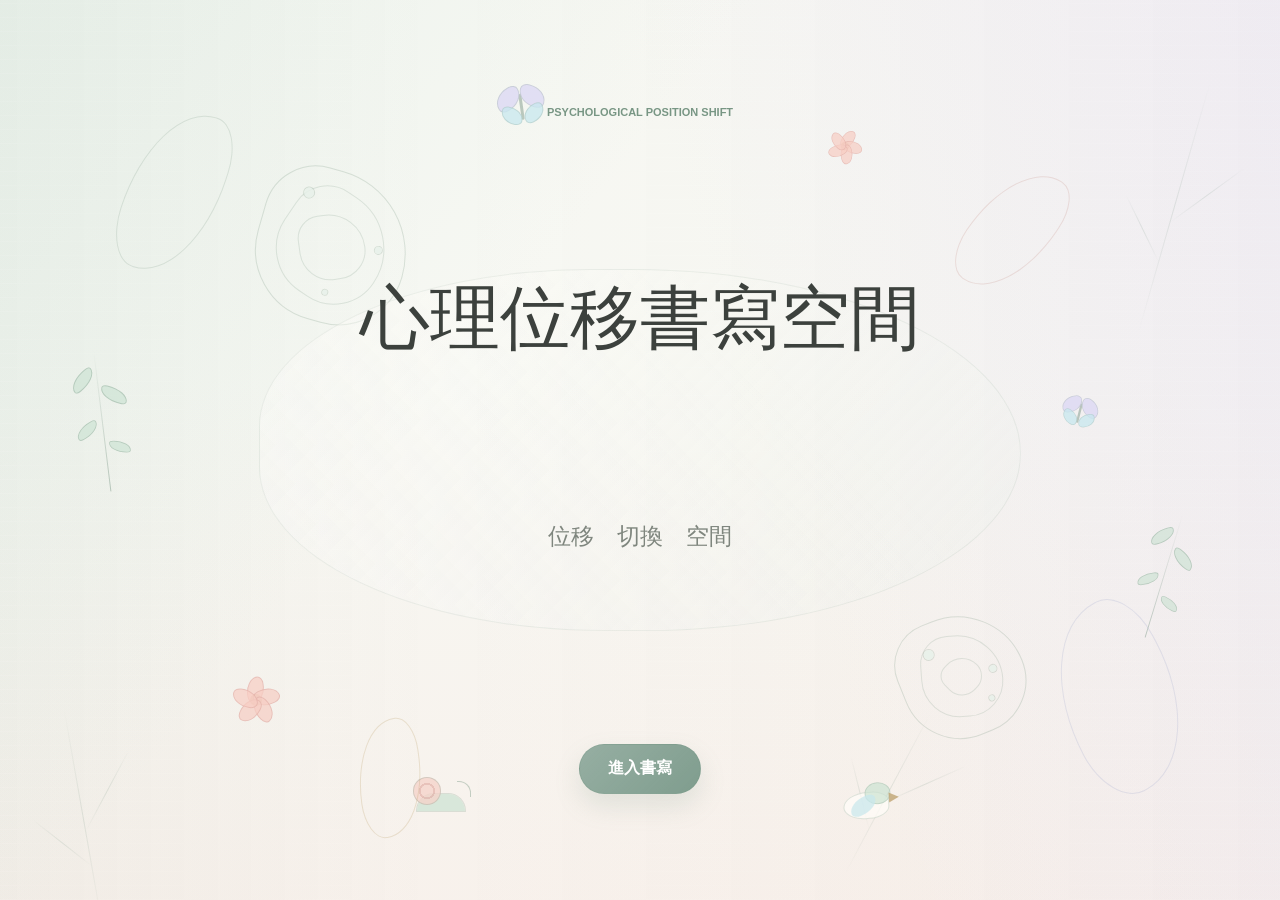
<file: position-shift-writing-space/index.html>
<!doctype html>
<html lang="zh-Hant">
  <head>
    <meta charset="utf-8" />
    <meta name="viewport" content="width=device-width, initial-scale=1" />
    <title>心理位移書寫空間</title>
    <link rel="stylesheet" href="./styles.css" />
  </head>
  <body>
    <div class="fractal-field" aria-hidden="true">
      <span class="fractal-stem stem-a"></span>
      <span class="fractal-stem stem-b"></span>
      <span class="fractal-stem stem-c"></span>
      <span class="fractal-orbit orbit-a"><i></i><i></i><i></i></span>
      <span class="fractal-orbit orbit-b"><i></i><i></i><i></i></span>
      <span class="leaf-sprig sprig-a"><i></i><i></i><i></i><i></i></span>
      <span class="leaf-sprig sprig-b"><i></i><i></i><i></i><i></i></span>
      <span class="flower-cluster flower-a"><i></i><i></i><i></i><i></i><i></i></span>
      <span class="flower-cluster flower-b"><i></i><i></i><i></i><i></i><i></i></span>
      <span class="butterfly butterfly-a"><i></i><i></i><i></i><i></i></span>
      <span class="butterfly butterfly-b"><i></i><i></i><i></i><i></i></span>
      <span class="soft-bird bird-a"><i></i><i></i><i></i></span>
      <span class="tiny-snail snail-a"><i></i><i></i></span>
      <span class="petal petal-a"></span>
      <span class="petal petal-b"></span>
      <span class="petal petal-c"></span>
      <span class="petal petal-d"></span>
    </div>

    <main class="space-shell">
      <section class="landing-page" id="landingPage" aria-labelledby="landingTitle">
        <p class="landing-kicker">psychological position shift</p>
        <h1 id="landingTitle">心理位移書寫空間</h1>
        <p class="landing-words">位移　切換　空間</p>
        <button class="start-button" id="startButton" type="button">進入書寫</button>
      </section>

      <section class="writing-page" id="writingPage" aria-label="心理位移書寫">
        <header class="space-header">
          <div>
            <p class="space-kicker" id="currentPosition">選擇主題</p>
            <h2 id="pageTitle">選一件現在願意靠近的事</h2>
            <p class="page-prompt" id="pagePrompt">不用選最嚴重的事，選一件你現在願意稍微靠近的事就好。</p>
          </div>

          <div class="quiet-actions" aria-label="工具操作">
            <button class="icon-button" id="copySummaryButton" type="button" title="複製整理" aria-label="複製整理">
              <span aria-hidden="true">⧉</span>
            </button>
            <button class="icon-button" id="downloadButton" type="button" title="下載紀錄" aria-label="下載紀錄">
              <span aria-hidden="true">↓</span>
            </button>
            <button class="icon-button danger-lite" id="resetButton" type="button" title="重新開始" aria-label="重新開始">
              <span aria-hidden="true">↺</span>
            </button>
          </div>
        </header>

        <div class="progress-ribbon" aria-hidden="true">
          <span class="progress-fill" id="progressFill"></span>
        </div>

        <section class="safety-strip" aria-label="安全提醒">
          <div class="safety-icon" aria-hidden="true">!</div>
          <p>
            如果你正處在強烈危機、想傷害自己或他人的狀態，請先暫停練習，立刻聯絡可信任的人、當地緊急服務或專業心理 / 醫療資源。
          </p>
        </section>

        <section class="writing-sheet">
          <div class="sheet-mark" aria-hidden="true">位</div>
          <div class="chat-log" id="chatLog" aria-live="polite"></div>

          <div class="composer-wrap">
            <div class="starter-row" id="starterRow" aria-label="句子開頭"></div>
            <form class="composer" id="messageForm">
              <label class="sr-only" for="messageInput">輸入你的回應</label>
              <textarea
                id="messageInput"
                rows="6"
                placeholder="在這裡慢慢寫下來..."
              ></textarea>
              <div class="flow-actions">
                <button class="back-button" id="prevButton" type="button">
                  <span aria-hidden="true">←</span>
                  <span>上一步</span>
                </button>
                <button class="send-button" id="sendButton" type="submit">
                  <span id="sendButtonText">下一步</span>
                  <span aria-hidden="true">→</span>
                </button>
              </div>
            </form>
          </div>
        </section>

        <footer class="space-footer">
          <p>內容只保存在這個瀏覽器，可以下載成 Markdown 紀錄。</p>
          <ol class="sr-only" id="stepList"></ol>
        </footer>
      </section>
    </main>

    <script src="./app.js"></script>
  </body>
</html>
</file>
<file: position-shift-writing-space/styles.css>
:root {
  color-scheme: light;
  --mist: #f1f5f2;
  --paper: #fffdf8;
  --paper-soft: #faf6ef;
  --ink: #3c413d;
  --muted: #7f867e;
  --line: rgba(110, 124, 113, 0.15);
  --moss: #789684;
  --sage: #e7f0e9;
  --lavender: #efedf8;
  --sky: #e9f4f6;
  --peach: #f8e9e3;
  --rose: #c48781;
  --ochre: #b89a63;
  --shadow: 0 24px 54px rgba(72, 78, 72, 0.1);
  --radius: 8px;
  --sans: ui-rounded, -apple-system, BlinkMacSystemFont, "PingFang TC", "Noto Sans TC", "Hiragino Sans", "Microsoft JhengHei", sans-serif;
  --serif: ui-rounded, -apple-system, BlinkMacSystemFont, "PingFang TC", "Noto Sans TC", "Hiragino Sans", "Microsoft JhengHei", sans-serif;
}

* {
  box-sizing: border-box;
}

html {
  min-height: 100%;
  background: var(--mist);
}

body {
  min-height: 100vh;
  margin: 0;
  color: var(--ink);
  font-family: var(--sans);
  letter-spacing: 0;
  background:
    linear-gradient(128deg, rgba(231, 240, 233, 0.76), transparent 38%),
    linear-gradient(252deg, rgba(239, 237, 248, 0.72), transparent 42%),
    linear-gradient(0deg, rgba(248, 233, 227, 0.46), transparent 58%),
    #f7f8f3;
}

body::before {
  content: "";
  position: fixed;
  inset: 0;
  pointer-events: none;
  background:
    repeating-linear-gradient(0deg, rgba(255, 255, 255, 0.2) 0 1px, transparent 1px 14px),
    linear-gradient(90deg, rgba(120, 150, 132, 0.05), transparent 34%, rgba(196, 135, 129, 0.04));
  mix-blend-mode: multiply;
}

button,
textarea {
  font: inherit;
}

button {
  cursor: pointer;
}

button:focus-visible,
textarea:focus-visible {
  outline: 3px solid rgba(120, 150, 132, 0.2);
  outline-offset: 3px;
}

[hidden] {
  display: none !important;
}

.fractal-field {
  position: fixed;
  inset: 0;
  overflow: hidden;
  pointer-events: none;
}

.fractal-field span,
.fractal-field i {
  position: absolute;
  display: block;
}

.fractal-stem,
.fractal-stem::before,
.fractal-stem::after {
  position: absolute;
  display: block;
  width: 1px;
  height: 220px;
  content: "";
  border-radius: 999px;
  background: linear-gradient(to bottom, transparent, rgba(120, 150, 132, 0.18), transparent);
  transform-origin: bottom center;
}

.fractal-stem::before {
  right: 0;
  bottom: 44%;
  height: 92px;
  transform: rotate(38deg);
}

.fractal-stem::after {
  left: 0;
  bottom: 28%;
  height: 74px;
  transform: rotate(-42deg);
}

.stem-a {
  left: 8%;
  bottom: -3%;
  transform: rotate(-10deg);
}

.stem-b {
  right: 11%;
  top: 8%;
  height: 260px;
  transform: rotate(16deg);
}

.stem-c {
  left: 66%;
  bottom: 3%;
  height: 180px;
  transform: rotate(28deg);
}

.fractal-orbit {
  width: 152px;
  height: 152px;
  border: 1px solid rgba(120, 150, 132, 0.24);
  border-radius: 38% 62% 48% 52%;
}

.fractal-orbit::before,
.fractal-orbit::after {
  position: absolute;
  content: "";
  border: 1px solid rgba(120, 150, 132, 0.2);
  border-radius: inherit;
}

.fractal-orbit::before {
  inset: 20px;
  transform: rotate(18deg);
}

.fractal-orbit::after {
  inset: 42px;
  transform: rotate(-24deg);
}

.fractal-orbit i {
  width: 10px;
  height: 10px;
  border-radius: 50%;
  background: rgba(231, 240, 233, 0.82);
  box-shadow: 0 0 0 1px rgba(120, 150, 132, 0.24);
}

.fractal-orbit i:nth-child(1) {
  top: 24px;
  left: 33px;
}

.fractal-orbit i:nth-child(2) {
  right: 26px;
  top: 62px;
  width: 7px;
  height: 7px;
}

.fractal-orbit i:nth-child(3) {
  left: 78px;
  bottom: 27px;
  width: 5px;
  height: 5px;
}

.orbit-a {
  left: 20%;
  top: 19%;
  transform: rotate(16deg);
}

.orbit-b {
  right: 20%;
  bottom: 18%;
  width: 124px;
  height: 124px;
  transform: rotate(-22deg);
}

.leaf-sprig {
  width: 76px;
  height: 150px;
  opacity: 1;
}

.leaf-sprig::before {
  position: absolute;
  left: 37px;
  bottom: 0;
  width: 1px;
  height: 142px;
  content: "";
  border-radius: 999px;
  background: linear-gradient(to bottom, transparent, rgba(120, 150, 132, 0.48));
  transform: rotate(4deg);
}

.leaf-sprig i {
  width: 28px;
  height: 15px;
  border: 1px solid rgba(120, 150, 132, 0.34);
  border-radius: 80% 20% 80% 20%;
  background: rgba(198, 224, 207, 0.58);
}

.leaf-sprig i:nth-child(1) {
  left: 12px;
  top: 28px;
  transform: rotate(-28deg);
}

.leaf-sprig i:nth-child(2) {
  right: 8px;
  top: 48px;
  transform: scaleX(-1) rotate(-24deg);
}

.leaf-sprig i:nth-child(3) {
  left: 7px;
  top: 78px;
  transform: rotate(-18deg) scale(0.86);
}

.leaf-sprig i:nth-child(4) {
  right: 12px;
  top: 100px;
  transform: scaleX(-1) rotate(-12deg) scale(0.78);
}

.sprig-a {
  left: 5%;
  top: 38%;
  transform: rotate(-11deg);
}

.sprig-b {
  right: 6%;
  bottom: 28%;
  transform: rotate(13deg) scale(0.9);
}

.flower-cluster {
  width: 76px;
  height: 76px;
}

.flower-cluster::before {
  position: absolute;
  left: 32px;
  top: 32px;
  width: 12px;
  height: 12px;
  content: "";
  border-radius: 50%;
  background: rgba(184, 154, 99, 0.72);
}

.flower-cluster i {
  left: 30px;
  top: 15px;
  width: 18px;
  height: 26px;
  border: 1px solid rgba(196, 135, 129, 0.28);
  border-radius: 70% 30% 70% 30%;
  background: rgba(246, 205, 196, 0.72);
  transform-origin: 8px 24px;
}

.flower-cluster i:nth-child(2) {
  transform: rotate(72deg);
}

.flower-cluster i:nth-child(3) {
  transform: rotate(144deg);
}

.flower-cluster i:nth-child(4) {
  transform: rotate(216deg);
}

.flower-cluster i:nth-child(5) {
  transform: rotate(288deg);
}

.flower-a {
  left: 17%;
  bottom: 18%;
  transform: rotate(-9deg);
}

.flower-b {
  right: 31%;
  top: 12%;
  transform: scale(0.72) rotate(18deg);
}

.butterfly {
  width: 70px;
  height: 52px;
  opacity: 0.92;
}

.butterfly::before {
  position: absolute;
  left: 34px;
  top: 13px;
  width: 3px;
  height: 26px;
  content: "";
  border-radius: 999px;
  background: rgba(120, 150, 132, 0.52);
}

.butterfly i {
  border: 1px solid rgba(120, 150, 132, 0.24);
  background: rgba(218, 213, 244, 0.78);
}

.butterfly i:nth-child(1),
.butterfly i:nth-child(2) {
  top: 6px;
  width: 27px;
  height: 21px;
  border-radius: 70% 30% 72% 28%;
}

.butterfly i:nth-child(1) {
  left: 10px;
  transform: rotate(-22deg);
}

.butterfly i:nth-child(2) {
  right: 9px;
  transform: scaleX(-1) rotate(-22deg);
}

.butterfly i:nth-child(3),
.butterfly i:nth-child(4) {
  top: 25px;
  width: 22px;
  height: 17px;
  border-radius: 28% 72% 30% 70%;
  background: rgba(196, 230, 238, 0.76);
}

.butterfly i:nth-child(3) {
  left: 14px;
  transform: rotate(18deg);
}

.butterfly i:nth-child(4) {
  right: 12px;
  transform: scaleX(-1) rotate(18deg);
}

.butterfly-a {
  left: 38%;
  top: 9%;
  transform: rotate(-8deg);
}

.butterfly-b {
  right: 13%;
  top: 43%;
  transform: scale(0.76) rotate(14deg);
}

.soft-bird {
  width: 84px;
  height: 54px;
  opacity: 0.9;
}

.soft-bird::before {
  position: absolute;
  left: 18px;
  top: 18px;
  width: 44px;
  height: 25px;
  content: "";
  border: 1px solid rgba(120, 150, 132, 0.26);
  border-radius: 60% 42% 50% 52%;
  background: rgba(255, 253, 248, 0.82);
}

.soft-bird i:nth-child(1) {
  left: 40px;
  top: 9px;
  width: 26px;
  height: 22px;
  border: 1px solid rgba(120, 150, 132, 0.26);
  border-radius: 50%;
  background: rgba(198, 224, 207, 0.68);
}

.soft-bird i:nth-child(2) {
  right: 10px;
  top: 20px;
  width: 0;
  height: 0;
  border-top: 5px solid transparent;
  border-bottom: 5px solid transparent;
  border-left: 10px solid rgba(184, 154, 99, 0.78);
}

.soft-bird i:nth-child(3) {
  left: 24px;
  top: 23px;
  width: 28px;
  height: 17px;
  border-radius: 72% 28% 72% 28%;
  background: rgba(196, 230, 238, 0.72);
  transform: rotate(-18deg);
}

.bird-a {
  right: 29%;
  bottom: 8%;
  transform: rotate(-4deg);
}

.tiny-snail {
  width: 84px;
  height: 44px;
  opacity: 0.9;
}

.tiny-snail::before {
  position: absolute;
  left: 20px;
  bottom: 8px;
  width: 48px;
  height: 17px;
  content: "";
  border-radius: 999px 999px 55% 55%;
  background: rgba(198, 224, 207, 0.68);
  box-shadow: 0 0 0 1px rgba(120, 150, 132, 0.26);
}

.tiny-snail i:nth-child(1) {
  left: 16px;
  bottom: 14px;
  width: 28px;
  height: 28px;
  border: 1px solid rgba(120, 150, 132, 0.3);
  border-radius: 50%;
  background:
    radial-gradient(circle at center, transparent 0 34%, rgba(196, 135, 129, 0.34) 35% 43%, transparent 44%),
    rgba(246, 205, 196, 0.72);
}

.tiny-snail i:nth-child(2) {
  right: 10px;
  bottom: 22px;
  width: 14px;
  height: 16px;
  border-top: 1px solid rgba(120, 150, 132, 0.46);
  border-right: 1px solid rgba(120, 150, 132, 0.46);
  border-radius: 0 12px 0 0;
}

.snail-a {
  left: 31%;
  bottom: 9%;
}

.petal {
  position: absolute;
  width: 92px;
  height: 168px;
  border: 1px solid rgba(120, 150, 132, 0.2);
  border-radius: 70% 30% 68% 32%;
  background: transparent;
}

.petal-a {
  left: 10%;
  top: 12%;
  transform: rotate(18deg);
}

.petal-b {
  right: 18%;
  top: 18%;
  width: 76px;
  height: 136px;
  border-color: rgba(196, 135, 129, 0.22);
  transform: rotate(34deg);
}

.petal-c {
  right: 8%;
  bottom: 12%;
  width: 118px;
  height: 190px;
  border-color: rgba(157, 167, 203, 0.24);
  transform: rotate(-28deg);
}

.petal-d {
  left: 28%;
  bottom: 7%;
  width: 64px;
  height: 118px;
  border-color: rgba(184, 154, 99, 0.24);
  transform: rotate(-8deg);
}

.space-shell {
  position: relative;
  z-index: 1;
  min-height: 100vh;
}

.landing-page {
  display: grid;
  min-height: 100vh;
  place-items: center;
  padding: 32px;
  text-align: center;
}

.landing-page::before {
  content: "";
  position: absolute;
  width: min(70vw, 760px);
  height: min(42vw, 360px);
  border: 1px solid rgba(120, 150, 132, 0.11);
  border-radius: 46% 54% 52% 48%;
  background:
    linear-gradient(135deg, rgba(255, 253, 248, 0.42), rgba(231, 240, 233, 0.2)),
    linear-gradient(45deg, rgba(239, 237, 248, 0.16), transparent 70%);
}

.landing-page > * {
  position: relative;
}

.landing-kicker,
.space-kicker,
.space-footer p {
  margin: 0;
  color: var(--moss);
  font-size: 11px;
  font-weight: 650;
  letter-spacing: 0;
  text-transform: uppercase;
}

.space-kicker {
  display: inline-flex;
  align-items: center;
  min-height: 34px;
  padding: 6px 14px;
  border: 1px solid rgba(120, 150, 132, 0.24);
  border-radius: 999px;
  color: #53695d;
  font-size: 15px;
  font-weight: 750;
  line-height: 1;
  background: rgba(231, 240, 233, 0.76);
  box-shadow: 0 8px 18px rgba(120, 150, 132, 0.12);
  text-transform: none;
}

.landing-page h1 {
  margin: 12px 0 14px;
  font-family: var(--serif);
  font-size: clamp(34px, 6vw, 70px);
  font-weight: 500;
  line-height: 1.15;
}

.landing-words {
  margin: 0 0 44px;
  color: var(--muted);
  font-family: var(--serif);
  font-size: clamp(16px, 2vw, 23px);
  font-weight: 400;
}

.start-button,
.send-button,
.back-button {
  min-height: 50px;
  border: 1px solid rgba(120, 150, 132, 0.28);
  border-radius: 999px;
  color: #ffffff;
  font-weight: 650;
  background:
    linear-gradient(135deg, rgba(255, 255, 255, 0.18), transparent),
    #7f9d8e;
  box-shadow: 0 12px 26px rgba(120, 150, 132, 0.18);
  transition: transform 160ms ease, box-shadow 160ms ease, background 160ms ease;
}

.start-button {
  padding: 0 28px;
}

.start-button:hover,
.send-button:hover,
.back-button:hover {
  transform: translateY(-1px);
  box-shadow: 0 16px 30px rgba(120, 150, 132, 0.22);
  background:
    linear-gradient(135deg, rgba(255, 255, 255, 0.2), transparent),
    #739485;
}

.writing-page {
  display: grid;
  grid-template-rows: auto auto auto minmax(0, 1fr) auto;
  gap: 18px;
  min-height: 100vh;
  padding: 32px clamp(18px, 4vw, 58px) 28px;
}

.space-header {
  display: flex;
  justify-content: space-between;
  gap: 28px;
  align-items: start;
  max-width: 1120px;
  width: 100%;
  margin: 0 auto;
}

.space-header h2 {
  max-width: 760px;
  margin: 8px 0 12px;
  font-family: var(--serif);
  font-size: clamp(28px, 4.5vw, 52px);
  font-weight: 500;
  line-height: 1.18;
}

.page-prompt {
  max-width: 650px;
  margin: 0;
  color: var(--muted);
  font-size: 15px;
  line-height: 1.9;
}

.quiet-actions {
  display: flex;
  gap: 8px;
  padding-top: 4px;
}

.icon-button {
  display: grid;
  place-items: center;
  width: 40px;
  height: 40px;
  border: 1px solid rgba(110, 124, 113, 0.18);
  border-radius: 999px;
  color: var(--ink);
  font-size: 19px;
  line-height: 1;
  background: rgba(255, 253, 248, 0.58);
  backdrop-filter: blur(8px);
  transition: transform 160ms ease, background 160ms ease, border-color 160ms ease;
}

.icon-button:hover {
  transform: translateY(-1px);
  border-color: rgba(120, 150, 132, 0.3);
  background: rgba(231, 240, 233, 0.72);
}

.danger-lite:hover {
  border-color: rgba(196, 135, 129, 0.28);
  background: rgba(248, 233, 227, 0.72);
}

.progress-ribbon {
  position: relative;
  max-width: 1120px;
  width: 100%;
  height: 3px;
  margin: 0 auto;
  overflow: hidden;
  border-radius: 999px;
  background: rgba(110, 124, 113, 0.1);
}

.progress-fill {
  position: absolute;
  inset: 0 auto 0 0;
  width: 0;
  border-radius: inherit;
  background: linear-gradient(90deg, #9bb9a9, #b8bddf, #e4bbb4, #d5bf89);
  transition: width 260ms ease;
}

.safety-strip {
  display: grid;
  grid-template-columns: 24px 1fr;
  gap: 10px;
  align-items: start;
  max-width: 1120px;
  width: 100%;
  margin: 0 auto;
  padding: 12px 14px;
  border: 1px solid rgba(184, 154, 99, 0.16);
  border-radius: var(--radius);
  background: rgba(255, 253, 248, 0.42);
}

.safety-icon {
  display: grid;
  place-items: center;
  width: 22px;
  height: 22px;
  border-radius: 50%;
  color: #ffffff;
  font-size: 13px;
  font-weight: 900;
  background: #c5a977;
}

.safety-strip p {
  margin: 0;
  color: #6a604f;
  font-size: 12px;
  line-height: 1.72;
}

.writing-sheet {
  position: relative;
  display: grid;
  grid-template-rows: minmax(0, 1fr) auto;
  max-width: 1120px;
  width: 100%;
  min-height: 0;
  margin: 0 auto;
  overflow: hidden;
  border: 1px solid rgba(110, 124, 113, 0.15);
  border-radius: var(--radius);
  background:
    linear-gradient(90deg, transparent 0 38px, rgba(196, 135, 129, 0.1) 38px 39px, transparent 39px 100%),
    repeating-linear-gradient(to bottom, rgba(255, 253, 248, 0.94) 0 37px, rgba(110, 124, 113, 0.07) 37px 38px),
    var(--paper);
  box-shadow: var(--shadow);
}

.sheet-mark {
  position: absolute;
  top: 24px;
  right: 26px;
  display: grid;
  place-items: center;
  width: 42px;
  height: 42px;
  border-radius: var(--radius);
  color: rgba(255, 255, 255, 0.9);
  font-family: var(--serif);
  font-size: 21px;
  font-weight: 500;
  background: rgba(196, 135, 129, 0.68);
  box-shadow: 0 10px 22px rgba(196, 135, 129, 0.11);
}

.chat-log {
  display: flex;
  flex-direction: column;
  justify-content: center;
  gap: 16px;
  min-height: 0;
  padding: clamp(30px, 5vw, 64px) clamp(22px, 5vw, 68px) 30px;
  overflow-y: auto;
  scroll-behavior: smooth;
}

.message {
  display: grid;
  gap: 9px;
  max-width: min(760px, 100%);
}

.message.assistant,
.message.report-message {
  align-self: center;
  width: min(960px, 100%);
}

.message-meta {
  display: inline-flex;
  width: fit-content;
  gap: 14px;
  align-items: center;
  min-height: 48px;
  margin-bottom: 10px;
  padding: 10px 18px;
  border: 1px solid rgba(120, 150, 132, 0.2);
  border-radius: 999px;
  color: var(--moss);
  font-size: 18px;
  font-weight: 750;
  background: rgba(231, 240, 233, 0.72);
  box-shadow: 0 8px 18px rgba(120, 150, 132, 0.1);
}

.message-meta span + span {
  position: relative;
  padding-left: 14px;
}

.message-meta span + span::before {
  position: absolute;
  left: 0;
  top: 50%;
  width: 4px;
  height: 4px;
  content: "";
  border-radius: 50%;
  background: rgba(120, 150, 132, 0.5);
  transform: translateY(-50%);
}

.message-bubble {
  padding: 30px 34px;
  border: 1px solid rgba(110, 124, 113, 0.12);
  border-radius: var(--radius);
  color: var(--ink);
  background: rgba(255, 253, 248, 0.66);
  box-shadow: 0 10px 22px rgba(72, 78, 72, 0.045);
  white-space: pre-wrap;
  font-size: 18px;
  line-height: 1.62;
}

.message.system .message-bubble {
  background: linear-gradient(135deg, rgba(231, 240, 233, 0.5), rgba(255, 253, 248, 0.68));
}

.message.alert .message-bubble {
  border-color: rgba(196, 135, 129, 0.22);
  background: rgba(248, 233, 227, 0.64);
}

.report {
  display: grid;
  gap: 6px;
}

.report h3 {
  margin: 0 0 2px;
  font-family: var(--serif);
  font-size: clamp(24px, 3.5vw, 36px);
  font-weight: 500;
}

.report-section {
  padding: 7px 12px 8px;
  border-left: 3px solid #9bb9a9;
  border-radius: 0 var(--radius) var(--radius) 0;
  background: rgba(255, 253, 248, 0.55);
}

.report-section:nth-child(3) {
  border-left-color: #b8bddf;
}

.report-section:nth-child(4) {
  border-left-color: #e4bbb4;
}

.report-section:nth-child(5) {
  border-left-color: #d5bf89;
}

.report-section h4 {
  margin: 0 0 2px;
  font-size: 15px;
  line-height: 1.4;
}

.report-section p {
  margin: 0;
  color: #555b54;
  line-height: 1.56;
}

.report-section p + p {
  margin-top: 3px;
}

.report-empty {
  color: var(--muted);
}

.composer-wrap {
  border-top: 1px solid rgba(110, 124, 113, 0.12);
  background: rgba(255, 253, 248, 0.68);
  backdrop-filter: blur(12px);
}

.starter-row {
  display: flex;
  flex-wrap: wrap;
  gap: 8px;
  min-height: 46px;
  padding: 14px 16px 0;
}

.starter-chip {
  min-height: 34px;
  padding: 7px 12px;
  border: 1px solid rgba(110, 124, 113, 0.15);
  border-radius: 999px;
  color: #59645d;
  font-size: 13px;
  background: rgba(255, 253, 248, 0.62);
  transition: transform 160ms ease, background 160ms ease, border-color 160ms ease;
}

.starter-chip:hover {
  transform: translateY(-1px);
  border-color: rgba(120, 150, 132, 0.28);
  background: rgba(231, 240, 233, 0.72);
}

.composer {
  display: grid;
  grid-template-columns: minmax(0, 1fr);
  gap: 14px;
  padding: 13px 16px 16px;
}

textarea {
  width: 100%;
  min-height: 150px;
  max-height: 280px;
  resize: vertical;
  border: 1px solid rgba(110, 124, 113, 0.16);
  border-radius: var(--radius);
  padding: 17px 18px;
  color: var(--ink);
  background:
    repeating-linear-gradient(to bottom, rgba(255, 253, 248, 0.98) 0 33px, rgba(110, 124, 113, 0.07) 33px 34px),
    var(--paper);
  font-size: 16px;
  line-height: 1.9;
}

textarea::placeholder {
  color: #969b92;
}

textarea:focus {
  outline: none;
  border-color: rgba(120, 150, 132, 0.45);
  box-shadow: 0 0 0 3px rgba(120, 150, 132, 0.1);
}

.flow-actions {
  display: flex;
  gap: 12px;
  align-items: center;
  justify-content: flex-end;
}

.send-button,
.back-button {
  display: inline-flex;
  align-items: center;
  justify-content: center;
  gap: 8px;
  min-width: 132px;
  padding: 0 22px;
}

.back-button {
  margin-right: auto;
  color: #59645d;
  border-color: rgba(120, 150, 132, 0.24);
  background:
    linear-gradient(135deg, rgba(255, 255, 255, 0.2), transparent),
    rgba(255, 253, 248, 0.76);
  box-shadow: none;
}

.back-button:hover {
  color: #4b6255;
  background: rgba(231, 240, 233, 0.84);
  box-shadow: 0 10px 20px rgba(120, 150, 132, 0.13);
}

.send-button:disabled,
.back-button:disabled {
  cursor: not-allowed;
  transform: none;
  border-color: rgba(87, 98, 88, 0.18);
  color: #747970;
  background: #e8ebe5;
  box-shadow: none;
}

body.is-summary .writing-page {
  grid-template-rows: auto auto minmax(0, 1fr) auto;
}

body.is-summary .safety-strip,
body.is-summary .composer-wrap {
  display: none;
}

body.is-summary .chat-log {
  justify-content: start;
  padding-top: clamp(34px, 5vw, 62px);
}

.space-footer {
  max-width: 1120px;
  width: 100%;
  margin: 0 auto;
  text-align: right;
}

.sr-only {
  position: absolute;
  width: 1px;
  height: 1px;
  padding: 0;
  margin: -1px;
  overflow: hidden;
  clip: rect(0, 0, 0, 0);
  white-space: nowrap;
  border: 0;
}

@media (max-width: 760px) {
  .orbit-a,
  .orbit-b,
  .bird-a,
  .snail-a,
  .flower-b {
    display: none;
  }

  .sprig-a {
    left: -2%;
    top: 35%;
    transform: scale(0.78) rotate(-12deg);
  }

  .sprig-b {
    right: -5%;
    bottom: 22%;
    transform: scale(0.68) rotate(14deg);
  }

  .flower-a {
    left: 5%;
    bottom: 7%;
    transform: scale(0.74) rotate(-9deg);
  }

  .butterfly-a {
    left: 68%;
    top: 13%;
    transform: scale(0.68) rotate(-8deg);
  }

  .butterfly-b {
    right: -2%;
    top: 55%;
    transform: scale(0.56) rotate(14deg);
  }

  .landing-page {
    padding: 22px;
  }

  .landing-page::before {
    width: 88vw;
    height: 58vw;
  }

  .writing-page {
    padding: 20px 14px 18px;
  }

  .space-header {
    flex-direction: column;
    gap: 14px;
  }

  .quiet-actions {
    align-self: flex-end;
  }

  .safety-strip {
    grid-template-columns: 1fr;
  }

  .safety-icon {
    display: none;
  }

  .writing-sheet {
    background:
      linear-gradient(90deg, transparent 0 22px, rgba(196, 135, 129, 0.09) 22px 23px, transparent 23px 100%),
      repeating-linear-gradient(to bottom, rgba(255, 253, 248, 0.94) 0 37px, rgba(110, 124, 113, 0.07) 37px 38px),
      var(--paper);
  }

  .sheet-mark {
    top: 16px;
    right: 16px;
    width: 36px;
    height: 36px;
    font-size: 19px;
  }

  .chat-log {
    justify-content: start;
    padding: 62px 16px 22px 34px;
  }

  .message-bubble {
    padding: 22px 18px;
    font-size: 16px;
  }

  .message-meta {
    min-height: 42px;
    margin-bottom: 8px;
    padding: 8px 14px;
    font-size: 16px;
  }

  .composer {
    grid-template-columns: 1fr;
  }

  .flow-actions {
    gap: 10px;
  }

  .send-button,
  .back-button {
    min-width: 0;
    flex: 1;
    padding: 0 14px;
  }

  .back-button {
    margin-right: 0;
  }

  .send-button {
    min-height: 50px;
  }

  textarea {
    min-height: 168px;
  }

  .space-footer {
    text-align: left;
  }
}
</file>
